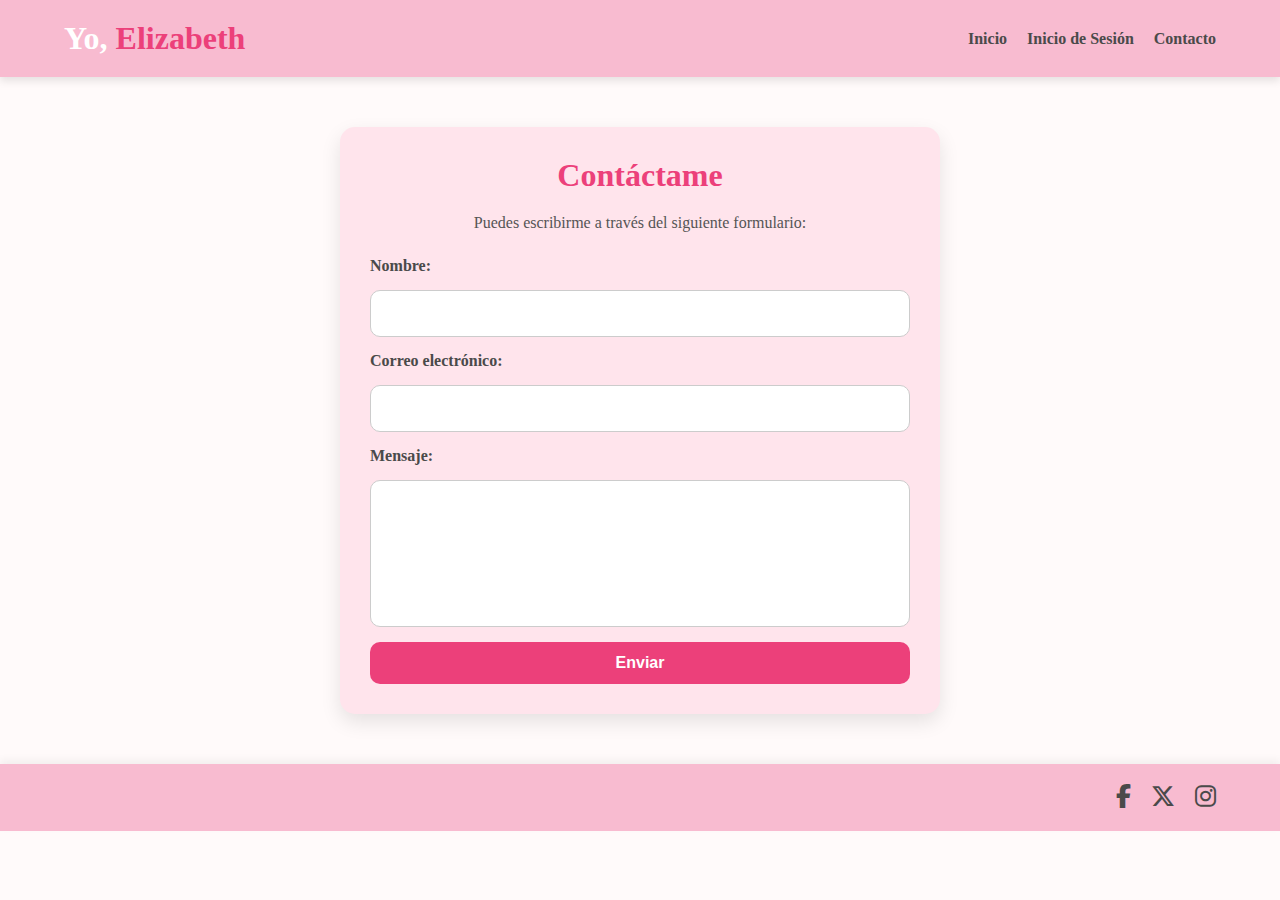
<file: contacto.html>
<!DOCTYPE html>
<html lang="es">
<head>
    <meta charset="UTF-8">
    <meta name="viewport" content="width=device-width, initial-scale=1.0">
    <title>Contacto - Yo, Elizabeth</title>
    <link rel="stylesheet" href="style.css">
<link rel="stylesheet" href="https://cdnjs.cloudflare.com/ajax/libs/font-awesome/6.5.0/css/all.min.css">

</head>
<body>

    <header>
        <div class="header-content">
            <div class="logo">
                <h1><span class="yo">Yo,</span><b> Elizabeth</b></h1>
            </div>
            <div class="menu">
                <nav>
                    <ul>
                        <li><a href="index.html">Inicio</a></li>
                        
                        <li><a href="inicio-sesion.html">Inicio de Sesión</a></li>
                        <li><a href="contacto.html">Contacto</a></li>
                    </ul>
                </nav>
            </div>
        </div>
    </header>

    <main>
        <section class="contacto">
            <h2>Contáctame</h2>
            <p>Puedes escribirme a través del siguiente formulario:</p>
            <form>
                <label for="nombre">Nombre:</label>
                <input type="text" id="nombre" name="nombre" required>

                <label for="email">Correo electrónico:</label>
                <input type="email" id="email" name="email" required>

                <label for="mensaje">Mensaje:</label>
                <textarea id="mensaje" name="mensaje" rows="5" required></textarea>

                <button type="submit">Enviar</button>
            </form>
        </section>
    </main>
 <!-- Footer con redes sociales -->
<footer>
    <div class="footer-content">
        <div class="social">
            <a href="https://facebook.com/tuperfil" target="_blank" class="facebook">
                <i class="fab fa-facebook-f"></i>
            </a>
            <a href="https://x.com/tuperfil" target="_blank" class="x">
                <i class="fab fa-x-twitter"></i>
            </a>
            <a href="https://instagram.com/tuperfil" target="_blank" class="instagram">
                <i class="fab fa-instagram"></i>
            </a>
        </div>
    </div>
</footer>

</body>
</html>
</file>
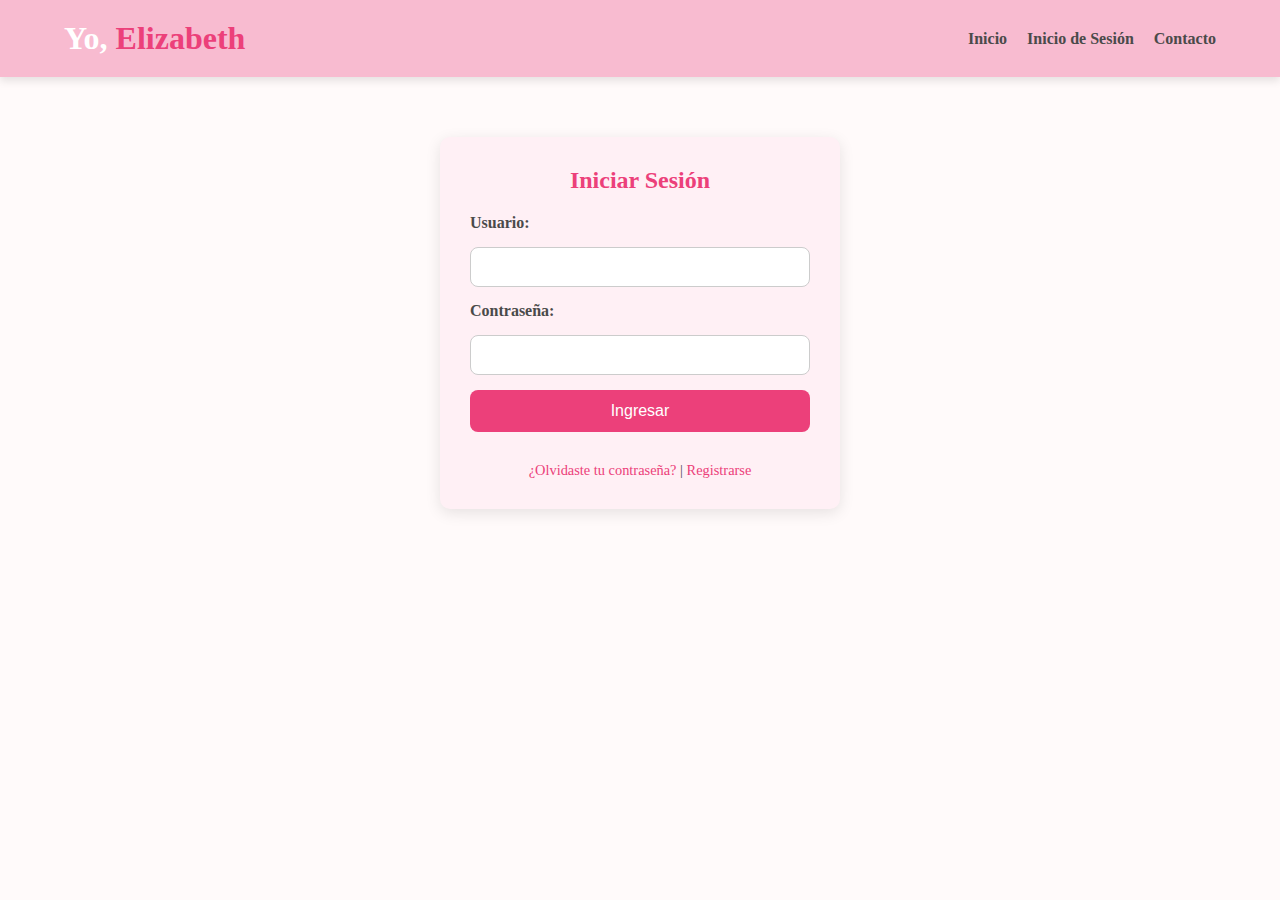
<file: inicio-sesion.html>
<!DOCTYPE html>
<html lang="es">
<head>
    <meta charset="UTF-8">
    <meta name="viewport" content="width=device-width, initial-scale=1.0">
    <title>Iniciar Sesión</title>
    <link rel="stylesheet" href="style.css">
</head>
<body>

    <header>
        <div class="header-content">
            <div class="logo">
                <h1><span class="yo">Yo,</span><b> Elizabeth</b></h1>
            </div>
            <div class="menu">
                <nav>
                    <ul>
                        <li><a href="index.html">Inicio</a></li>
                        
                        <li><a href="inicio-sesion.html">Inicio de Sesión</a></li>
                        <li><a href="contacto.html">Contacto</a></li>
                    </ul>
                </nav>
            </div>
        </div>
    </header>

    <main class="login-container">
        <h2>Iniciar Sesión</h2>
        <form action="#" method="post" class="login-form">
            <label for="usuario">Usuario:</label>
            <input type="text" id="usuario" name="usuario" required>

            <label for="password">Contraseña:</label>
            <input type="password" id="password" name="password" required>

            <button type="submit">Ingresar</button>

            <div class="login-links">
  <a href="recuperar.html">¿Olvidaste tu contraseña?</a> |
  <a href="registro.html">Registrarse</a>
</div>

        </form>
    </main>

</body>
</html>
</file>
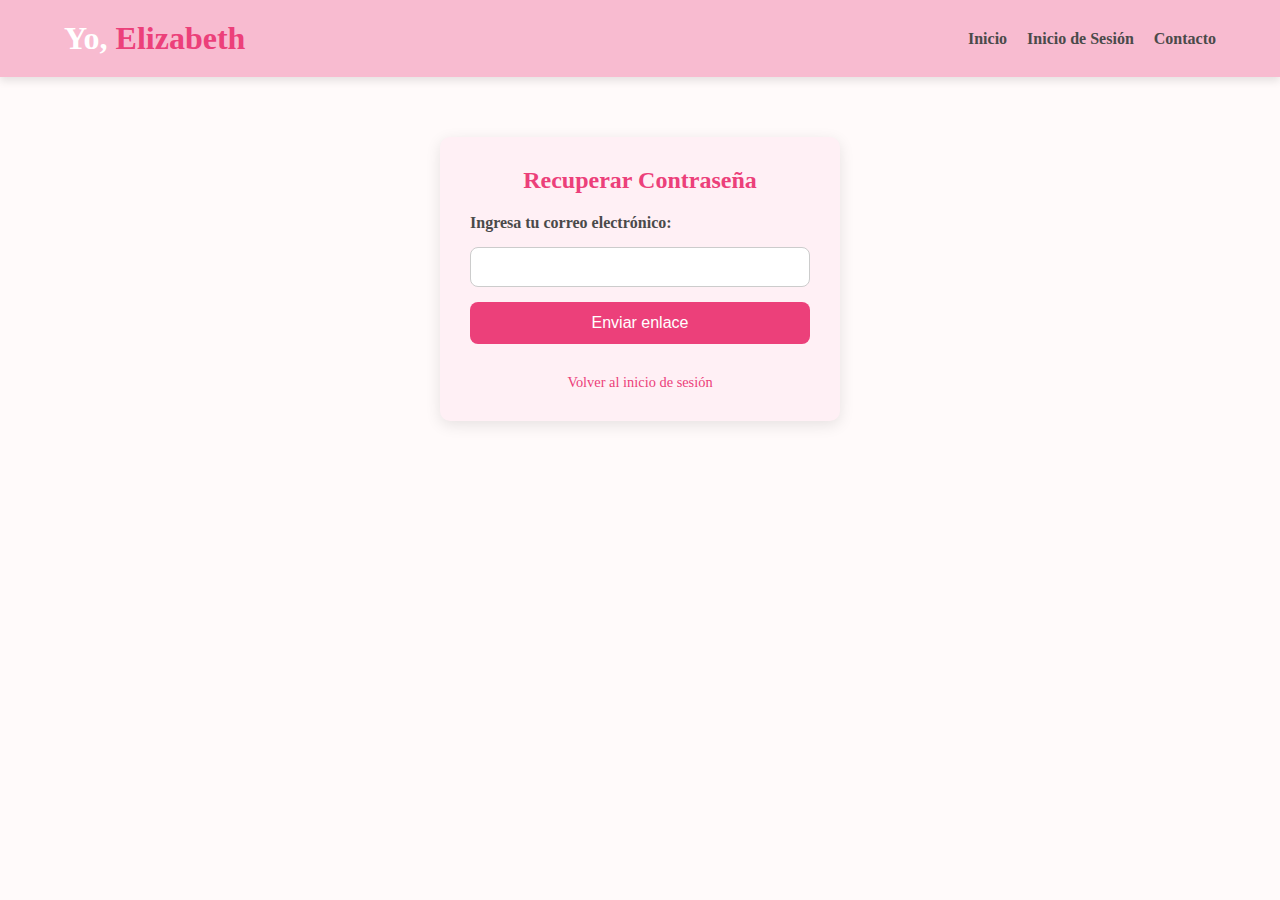
<file: recuperar.html>
<!DOCTYPE html>
<html lang="es">
<head>
  <meta charset="UTF-8">
  <meta name="viewport" content="width=device-width, initial-scale=1.0">
  <title>Recuperar Contraseña</title>
  <link rel="stylesheet" href="style.css">
</head>
<body>

  <header>
    <div class="header-content">
      <div class="logo">
        <h1><span class="yo">Yo,</span><b> Elizabeth</b></h1>
      </div>
      <div class="menu">
        <nav>
          <ul>
            <li><a href="index.html">Inicio</a></li>
            
            <li><a href="inicio-sesion.html">Inicio de Sesión</a></li>
            <li><a href="contacto.html">Contacto</a></li>
          </ul>
        </nav>
      </div>
    </div>
  </header>

  <main class="login-container">
    <h2>Recuperar Contraseña</h2>
    <form action="#" method="post" class="login-form">
      <label for="correo">Ingresa tu correo electrónico:</label>
      <input type="email" id="correo" name="correo" required>

      <button type="submit">Enviar enlace</button>

      <div class="login-links">
        <a href="inicio-sesion.html">Volver al inicio de sesión</a>
      </div>
    </form>
  </main>

</body>
</html>
</file>
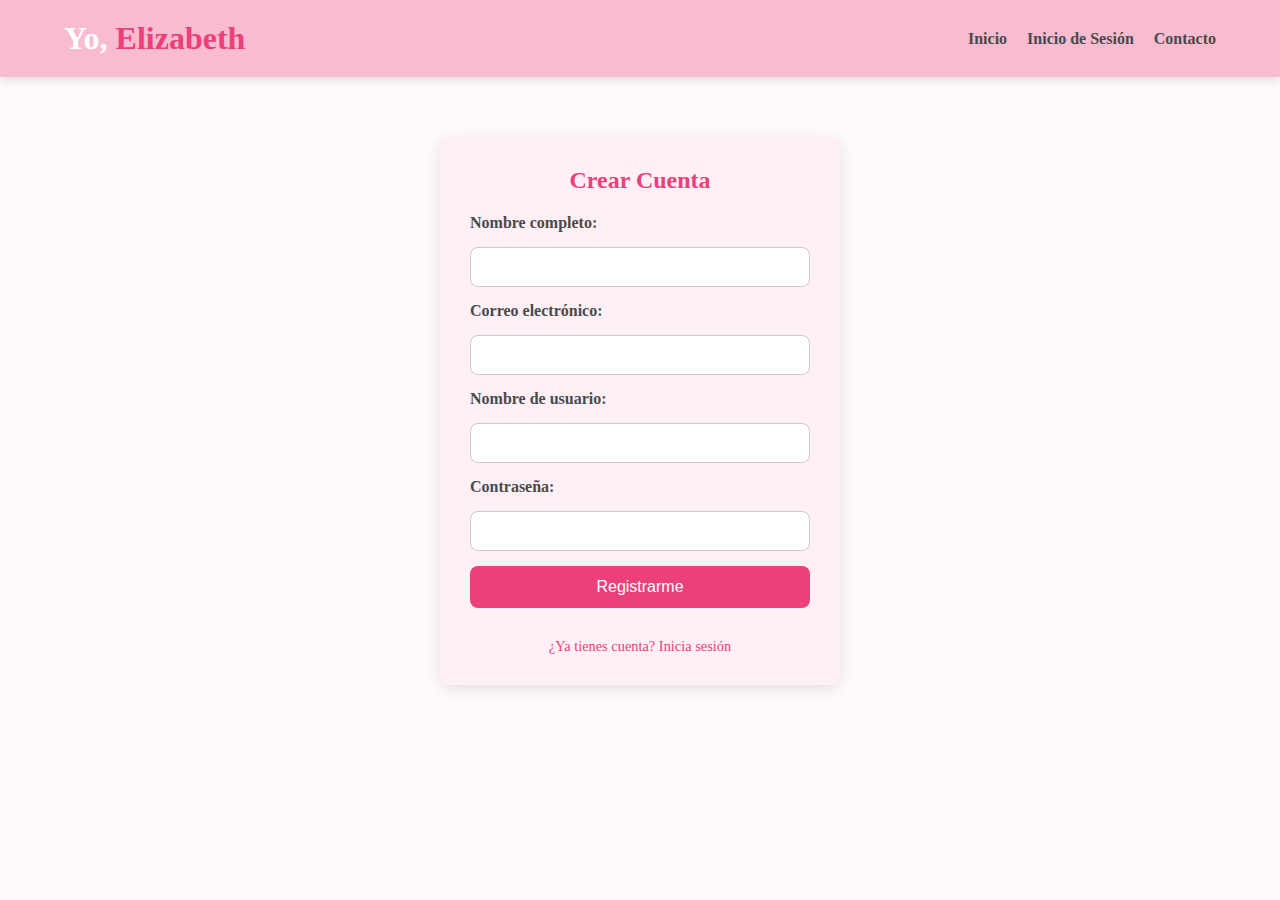
<file: registro.html>
<!DOCTYPE html>
<html lang="es">
<head>
  <meta charset="UTF-8">
  <meta name="viewport" content="width=device-width, initial-scale=1.0">
  <title>Registrarse</title>
  <link rel="stylesheet" href="style.css">
</head>
<body>

  <header>
    <div class="header-content">
      <div class="logo">
        <h1><span class="yo">Yo,</span><b> Elizabeth</b></h1>
      </div>
      <div class="menu">
        <nav>
          <ul>
            <li><a href="index.html">Inicio</a></li>
            
            <li><a href="inicio-sesion.html">Inicio de Sesión</a></li>
            <li><a href="contacto.html">Contacto</a></li>
          </ul>
        </nav>
      </div>
    </div>
  </header>

  <main class="login-container">
    <h2>Crear Cuenta</h2>
    <form action="#" method="post" class="login-form">
      <label for="nombre">Nombre completo:</label>
      <input type="text" id="nombre" name="nombre" required>

      <label for="correo">Correo electrónico:</label>
      <input type="email" id="correo" name="correo" required>

      <label for="usuario">Nombre de usuario:</label>
      <input type="text" id="usuario" name="usuario" required>

      <label for="password">Contraseña:</label>
      <input type="password" id="password" name="password" required>

      <button type="submit">Registrarme</button>

      <div class="login-links">
        <a href="inicio-sesion.html">¿Ya tienes cuenta? Inicia sesión</a>
      </div>
    </form>
  </main>

</body>
</html>
</file>
<file: style.css>
@import url('https://fonts.googleapis.com/css2?family=Poppins:wght@400;700&display=swap');

*{
    margin: 0;
    padding: 0;
    box-sizing: border-box;
}

body{
    font-family: 'Times New Roman', Times, serif;
  background-color: #fffafa;
  color: #4a4a4a;
}

/* Cabecera */
header {
  background-color: #f8bbd0;
  padding: 20px 0;
  box-shadow: 0 4px 8px rgba(0, 0, 0, 0.1);
}

.header-content {
  width: 90%;
  max-width: 1200px;
  margin: auto;
  display: flex;
  justify-content: space-between;
  align-items: center;
}   

.logo h1 {
  font-size: 2rem;
  color: #4a4a4a;
}

.logo .yo {
  color: white;
}

.logo b {
  color: #ec407a;
}

/* Menú */
.menu ul {
  list-style: none;
  display: flex;
  gap: 20px;
}

.menu a {
  text-decoration: none;
  color: #4a4a4a;
  font-weight: 600;
  transition: all 0.3s ease;
}

.menu a:hover {
  color: #ec407a;
  text-decoration: underline;
}

.slider {
  width: 100%;
  max-width: 1000px;
  margin: 30px auto;
  overflow: hidden;
  position: relative;
  border-radius: 20px;
  box-shadow: 0 5px 15px rgba(0, 0, 0, 0.1);
  aspect-ratio: 16 / 9;
}

.slides {
  display: flex;
  width: 100%;
  animation: slide 20s infinite;
}

.slide {
  width: 100%;
  flex-shrink: 0;
}

.slide img {
  width: 100%;
  height: auto;
  object-fit: contain;
  display: block;
}

/* Puntos de navegación decorativos */
.nav {
  position: absolute;
  bottom: 10px;
  left: 0;
  width: 100%;
  text-align: center;
  z-index: 2;
}

.nav label {
  display: inline-block;
  width: 12px;
  height: 12px;
  margin: 5px;
  background-color: #ffc0cb;
  border-radius: 50%;
  opacity: 0.6;
}

/* Animación automática */
@keyframes slide {
  0%   { transform: translateX(0%); }
  20%  { transform: translateX(0%); }

  25%  { transform: translateX(-100%); }
  45%  { transform: translateX(-100%); }

  50%  { transform: translateX(-200%); }
  70%  { transform: translateX(-200%); }

  75%  { transform: translateX(-300%); }
  90%  { transform: translateX(-300%); }

  95%  { transform: translateX(-400%); }
  100% { transform: translateX(-400%); }
}

/* Responsive */
@media (max-width: 600px) {
  .slider {
    width: 95%;
  }
}

/* Sección de Contacto */
.contacto {
  width: 90%;
  max-width: 600px;
  margin: 50px auto;
  background-color: #ffe4ec;
  padding: 30px;
  border-radius: 15px;
  box-shadow: 0 8px 20px rgba(0, 0, 0, 0.1);
}

.contacto h2 {
  color: #ec407a;
  font-size: 2rem;
  margin-bottom: 20px;
  text-align: center;
}

.contacto p {
  text-align: center;
  margin-bottom: 25px;
  color: #555;
}

.contacto form {
  display: flex;
  flex-direction: column;
  gap: 15px;
}

.contacto label {
  font-weight: bold;
  color: #4a4a4a;
}

.contacto input,
.contacto textarea {
  padding: 10px;
  border: 1px solid #ccc;
  border-radius: 10px;
  font-family: 'Poppins', sans-serif;
  font-size: 1rem;
  resize: none;
}

.contacto button {
  background-color: #ec407a;
  color: white;
  padding: 12px;
  border: none;
  border-radius: 10px;
  font-size: 1rem;
  font-weight: bold;
  cursor: pointer;
  transition: background-color 0.3s ease;
}

.contacto button:hover {
  background-color: #d81b60;
}

/* Responsive para contacto */
@media (max-width: 600px) {
  .contacto {
    padding: 20px;
  }
}
/*REDES SOCIALES */
footer {
  background-color: #f8bbd0;
  padding: 20px 0;
  margin-top: 50px;
  box-shadow: 0 -4px 8px rgba(0, 0, 0, 0.05);
}

.footer-content {
  width: 90%;
  max-width: 1200px;
  margin: auto;
  display: flex;
  justify-content: flex-end;
}

.social {
  display: flex;
  gap: 20px;
}

.social a {
  color: #4a4a4a;
  font-size: 1.5rem;
  transition: color 0.3s ease;
}

.social a:hover {
  color: #ec407a;
}

/* Estilo para formulario de inicio de sesión */
.login-container {
  max-width: 400px;
  margin: 60px auto;
  padding: 30px;
  background-color: #fff0f5;
  border-radius: 10px;
  box-shadow: 0 4px 15px rgba(0,0,0,0.1);
  text-align: center;
}

.login-container h2 {
  margin-bottom: 20px;
  color: #ec407a;
}

.login-form {
  display: flex;
  flex-direction: column;
  gap: 15px;
}

.login-form label {
  text-align: left;
  font-weight: 600;
}

.login-form input {
  padding: 10px;
  border: 1px solid #ccc;
  border-radius: 8px;
  font-size: 1rem;
}

.login-form button {
  padding: 12px;
  background-color: #ec407a;
  color: white;
  border: none;
  border-radius: 8px;
  font-size: 1rem;
  cursor: pointer;
  transition: background-color 0.3s ease;
}

.login-form button:hover {
  background-color: #d81b60;
}

.login-links {
  margin-top: 15px;
  font-size: 0.9rem;
}

.login-links a {
  color: #ec407a;
  text-decoration: none;
}

.login-links a:hover {
  text-decoration: underline;
}
</file>
